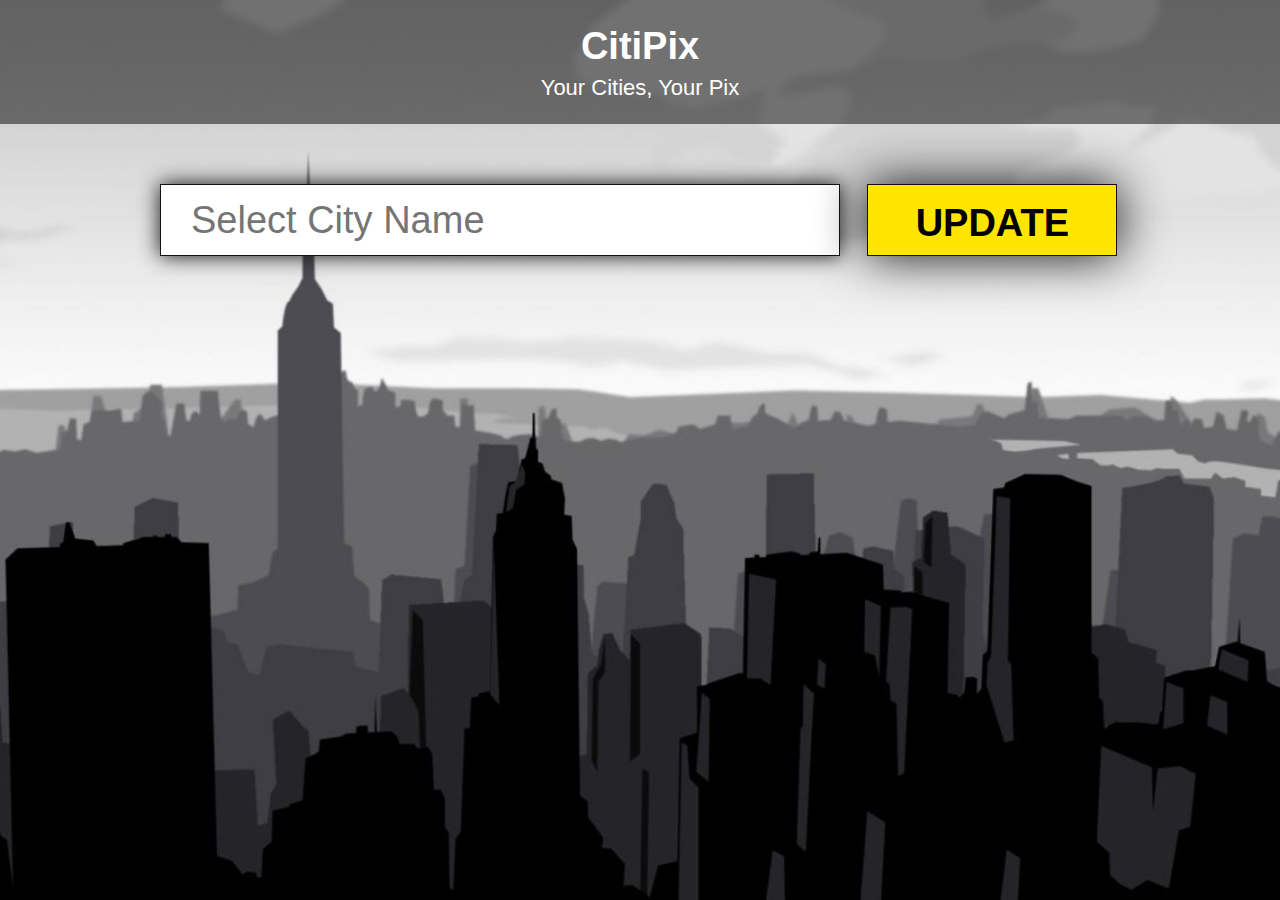
<file: CitiPix/starter_code/index.html>
<!DOCTYPE html>
<html lang="en">
<head>
  <meta charset="utf-8">
  <meta name="description" content="Your description goes here">
  <meta name="keywords" content="one, two, three">

<title>City Background</title>

<link rel="stylesheet" href="css/reset.css">
<link rel="stylesheet" href="css/style.css">
  <script
  src="https://code.jquery.com/jquery-3.2.1.min.js"
  integrity="sha256-hwg4gsxgFZhOsEEamdOYGBf13FyQuiTwlAQgxVSNgt4="
  crossorigin="anonymous">
  </script>
  <script src="js/index.js"></script>
</head>
<body>
<header>
<div class="title">
<h1>CitiPix</h1>
<p>Your Cities, Your Pix</p>
</div>
</header>
<div class="container">
<form id="submit-form">
<input type="text" id="city-type" placeholder="Select City Name">
<input type="submit" value="Update" id="submit-btn">
</form>
</div>

</body>
</html>
</file>
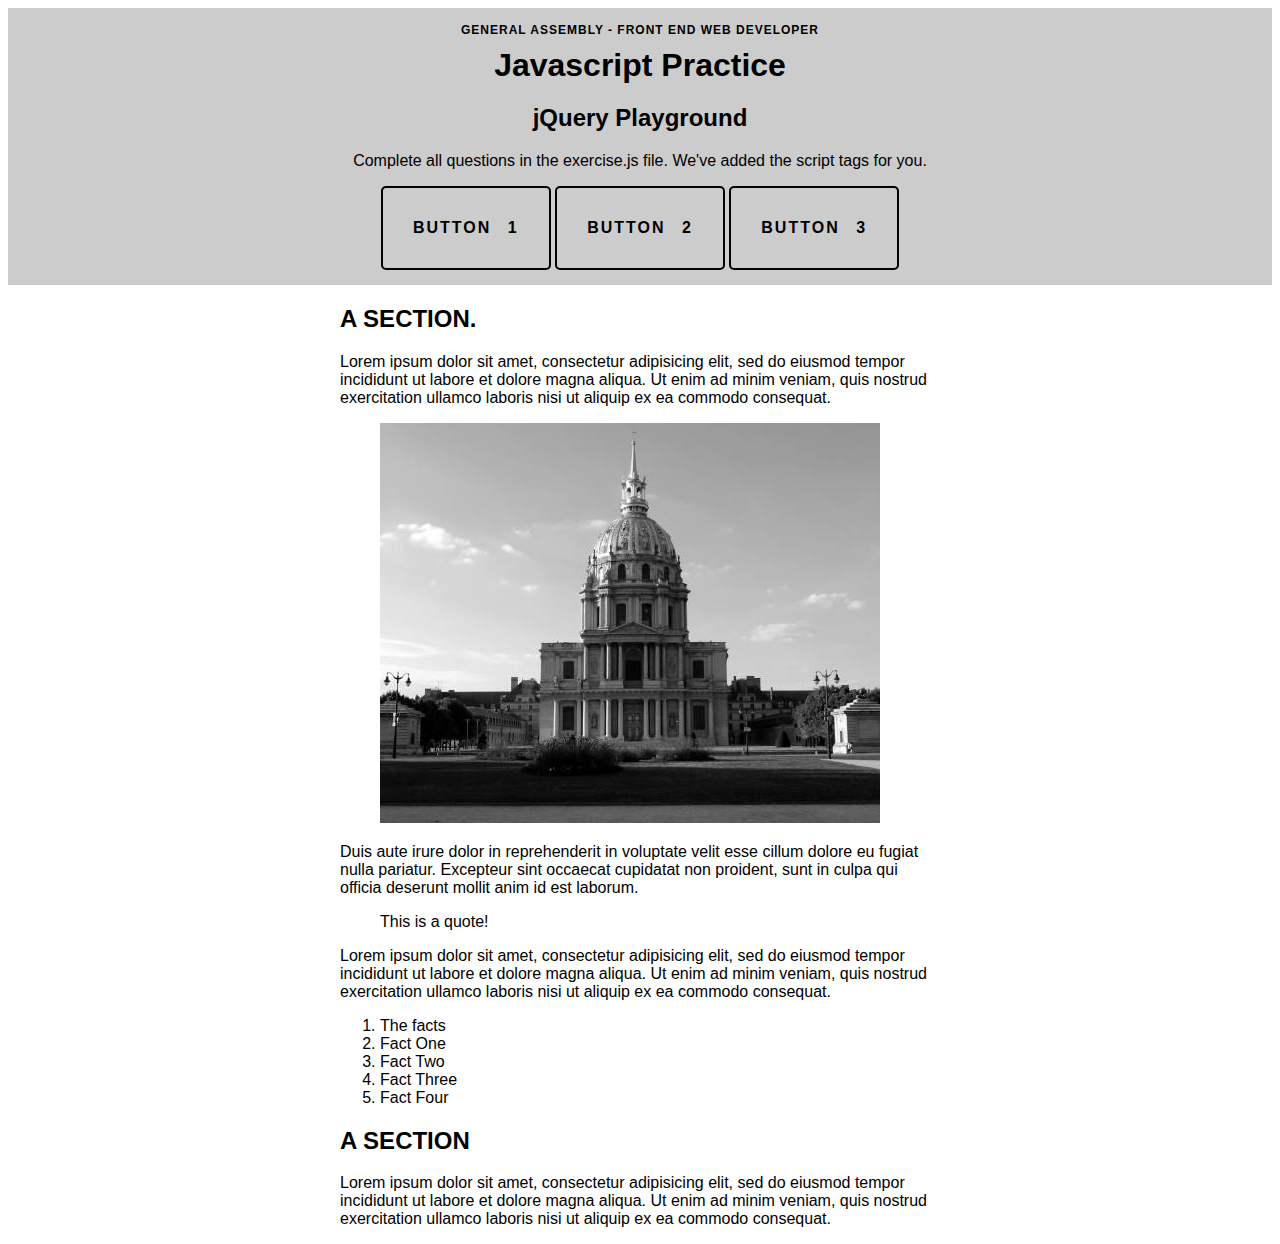
<file: relaxrjs/jquery_dom_selector_practice/index.html>
<!doctype html>

<html>
  <head>
    <link rel="stylesheet" href="css/style.css" />
  </head>
  <body>
    
      <header role="banner">
        <h3>General Assembly - Front End Web Developer</h3>
        <h1>Javascript Practice</h1>
        <h2>jQuery Playground</h2>
        <p>
          Complete  all questions in the exercise.js file. We've added the script tags for you.
        </p>
        <div class="actions" id="button1">
          <p>Button 1</p>
        </div>

        <div class="actions" id="button2">
          <p>Button 2</p>
        </div>

        <div class="actions" id="button3">
          <p>Button 3</p>
        </div>
      </header>

      <div class="wrapper">
      <h2>A SECTION. </h2>

      <p> Lorem ipsum dolor sit amet, consectetur adipisicing elit, sed do eiusmod tempor incididunt ut labore et dolore magna aliqua. Ut enim ad minim veniam, quis nostrud exercitation ullamco laboris nisi ut aliquip ex ea commodo consequat.</p>

      <figure>
        <img class="city" src="img/city.jpeg" width="500" height="400" />
      </figure>

      <p>Duis aute irure dolor in reprehenderit in voluptate velit esse cillum dolore eu fugiat nulla pariatur. Excepteur sint occaecat cupidatat non proident, sunt in culpa qui officia deserunt mollit anim id est laborum.
      </p>

      <blockquote>
        This is a quote!
      </blockquote>

      <p>
        Lorem ipsum dolor sit amet, consectetur adipisicing elit, sed do eiusmod tempor incididunt ut labore et dolore magna aliqua. Ut enim ad minim veniam, quis nostrud exercitation ullamco laboris nisi ut aliquip ex ea commodo consequat. 
      </p>

      <ol>
        <li class="title">The facts</li>
        <li>Fact One</li>
        <li>Fact Two</li>
        <li class="falseFact">Fact Three</li>
        <li class="falseFact">Fact Four</li>
      </ol>

      <h2>A SECTION</h2>

      <p>
        Lorem ipsum dolor sit amet, consectetur adipisicing elit, sed do eiusmod tempor incididunt ut labore et dolore magna aliqua. Ut enim ad minim veniam, quis nostrud exercitation ullamco laboris nisi ut aliquip ex ea commodo consequat. 
      </p>
    </div>
    
    <!-- Scripts -->
    <script src="js/jquery.js"></script> <!-- linking to jQuery file -->
    <script src="js/exercise.js"></script> <!-- linking to exercise file -->
    <!-- End Scripts -->
  </body>
</html>
</file>
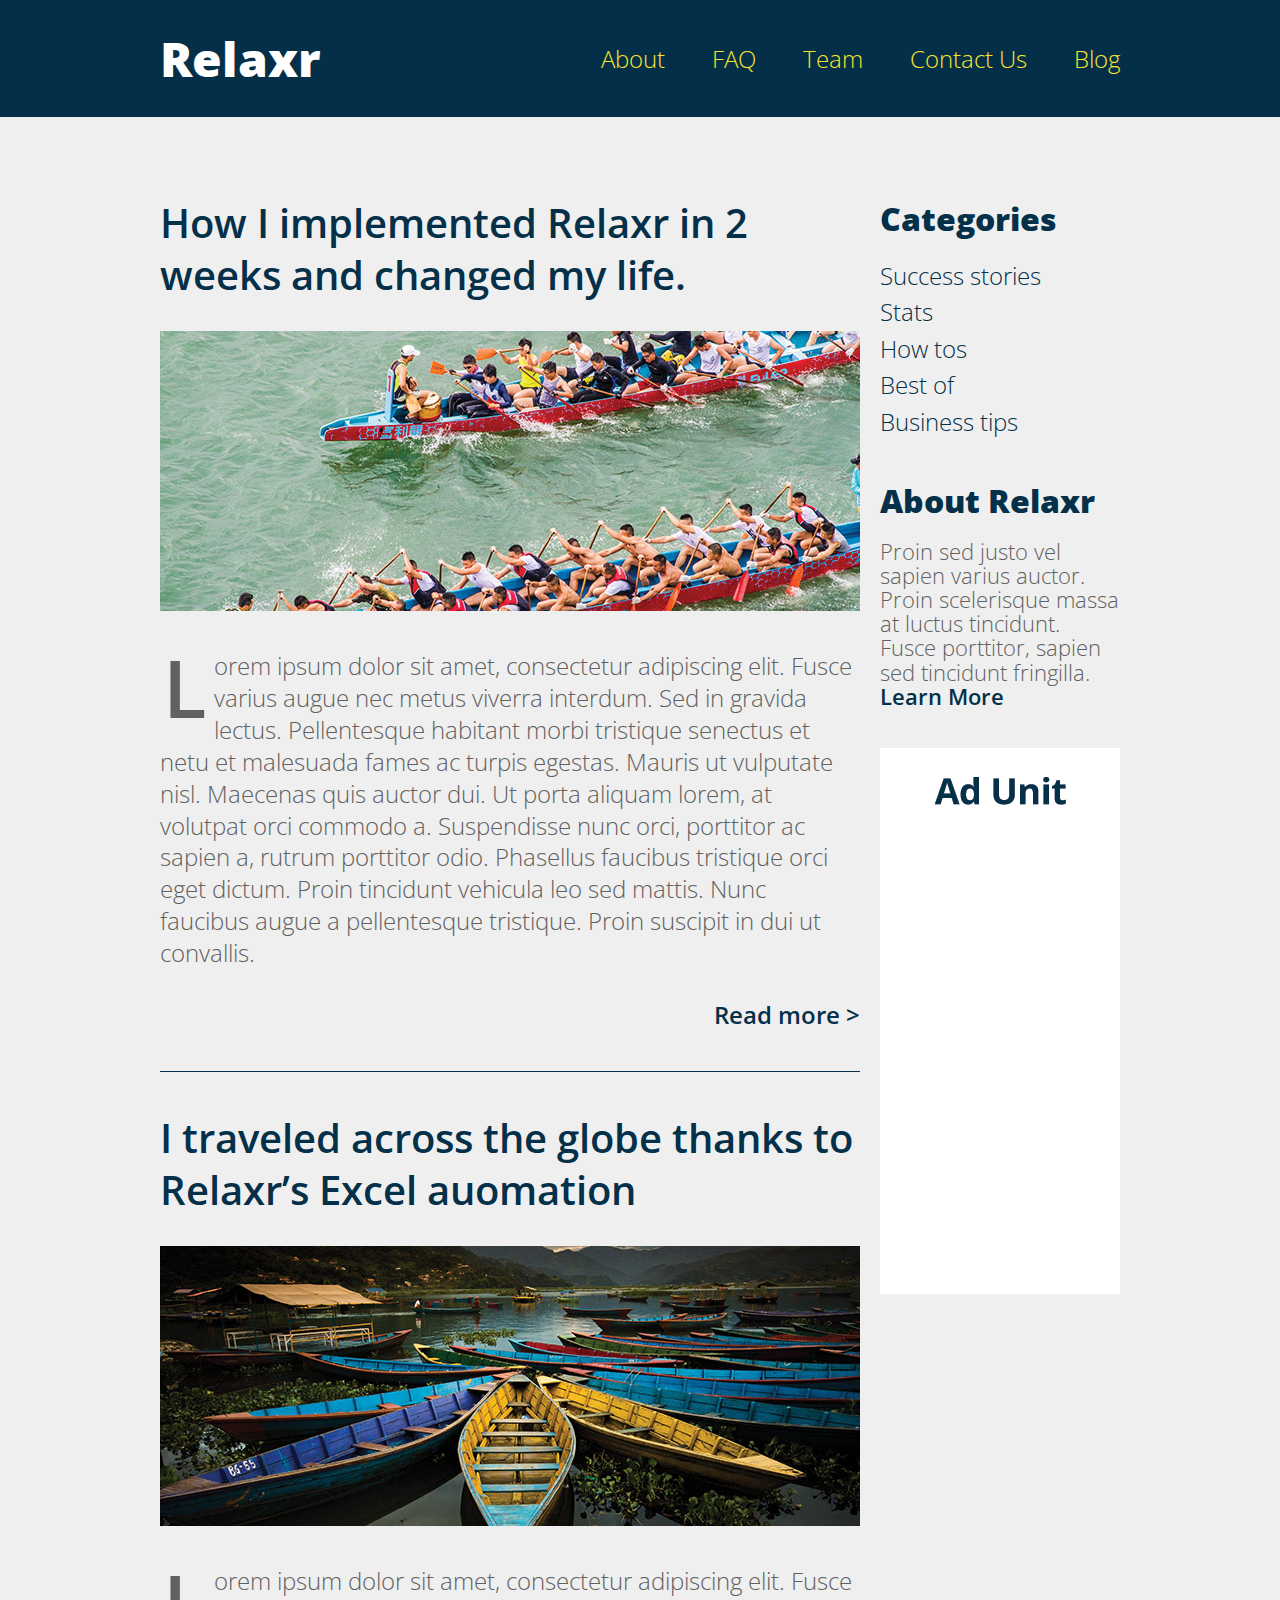
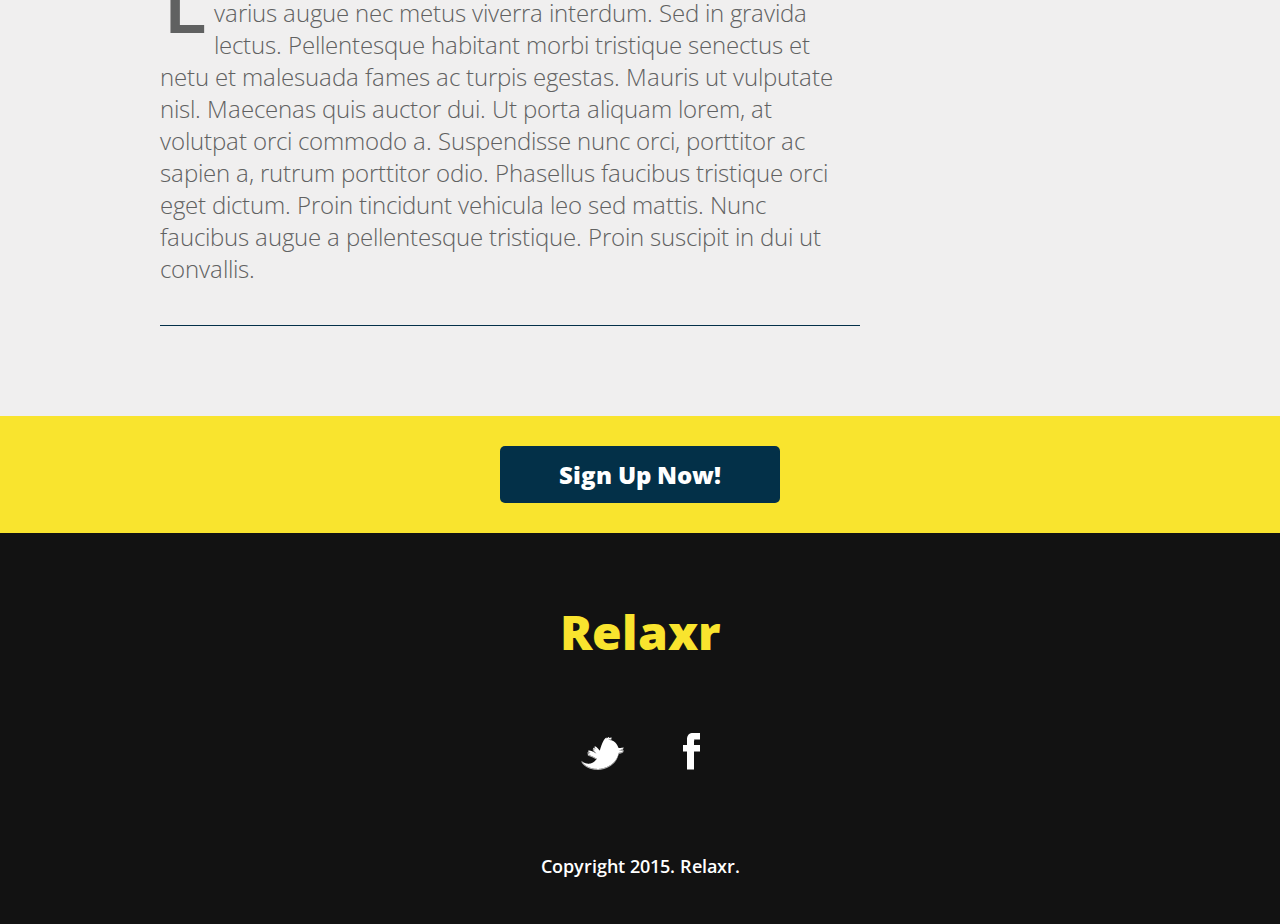
<file: relaxrjs/starter_code/index.html>
<!DOCTYPE html>
<html lang="en">
	<head>
    	<meta charset="utf-8">
    	<meta name="description" content="The perfect personal assistant. Relaxr does your job for you so you can enjoy life as it is meant to be.">
		<title>Weather Background</title>
		<link href='http://fonts.googleapis.com/css?family=Open+Sans:300italic,300,600,800' rel='stylesheet' type='text/css'>
		<link rel="stylesheet" href="css/reset.css">
		<link rel="stylesheet" href="css/style.css">
	<script
      src="https://code.jquery.com/jquery-3.2.1.slim.min.js"
      integrity="sha256-k2WSCIexGzOj3Euiig+TlR8gA0EmPjuc79OEeY5L45g="
      crossorigin="anonymous">
    </script>
        <script src="js/index.js"></script>
	</head>
	<body>
		<header>
			<div class="container">
				<h1 class="logo">Relaxr</h1>
				<nav>
					<ul>
						<li><a href="#">About</a></li>
						<li><a href="#">FAQ</a></li>
						<li><a href="#">Team</a></li>
						<li><a href="#">Contact Us</a></li>
						<li><a href="#">Blog</a></li>
					</ul>
				</nav>
			</div>
		</header>	
		<section id="main">
			<div class="container">
				<section id="posts">
					<article class="post">
						<h2><a href="#">How I implemented Relaxr in 2 weeks and changed my life.</a></h2>
						<img src="images/blog_photo1.jpg" alt="Crew Meet">
						<p>Lorem ipsum dolor sit amet, consectetur adipiscing elit. Fusce varius augue nec metus viverra interdum. Sed in gravida lectus. Pellentesque habitant morbi tristique senectus et netu et malesuada fames ac turpis egestas. Mauris ut vulputate nisl.  Maecenas quis auctor dui. Ut porta aliquam lorem, at volutpat orci commodo a. Suspendisse nunc orci, porttitor ac sapien a, rutrum porttitor odio. Phasellus faucibus tristique orci eget dictum. Proin tincidunt vehicula leo sed mattis. Nunc faucibus augue a pellentesque tristique. Proin suscipit in dui ut convallis.</p>

						<p class="readmore"><a href="#">Read more &gt;</a></p>
						<p class="hide" id="show-this-on-click">Maecenas quis auctor dui. Ut porta aliquam lorem, at volutpat orci commodo a. Suspendisse nunc orci, porttitor ac sapien a, rutrum porttitor odio. Phasellus faucibus tristique orci eget dictum. Proin tincidunt vehicula leo sed mattis. Nunc faucibus augue a pellentesque tristique. Proin suscipit in dui ut convallis.</p>
						<p class="readless hide"><a href="#">Read less &gt;</a></p>
					</article>
					<article class="post">
						<h2><a href="#">I traveled across the globe thanks to Relaxr’s Excel auomation</a></h2>
						<img src="images/blog_photo2.jpg" alt="Canoes">
						<p>Lorem ipsum dolor sit amet, consectetur adipiscing elit. Fusce varius augue nec metus viverra interdum. Sed in gravida lectus. Pellentesque habitant morbi tristique senectus et netu et malesuada fames ac turpis egestas. Mauris ut vulputate nisl.  Maecenas quis auctor dui. Ut porta aliquam lorem, at volutpat orci commodo a. Suspendisse nunc orci, porttitor ac sapien a, rutrum porttitor odio. Phasellus faucibus tristique orci eget dictum. Proin tincidunt vehicula leo sed mattis. Nunc faucibus augue a pellentesque tristique. Proin suscipit in dui ut convallis.</p>

					</article>
				</section><!--
			--><aside id="sidebar">
					<h3>Categories</h3>
					<ul>
						<li><a href="#">Success stories</a></li>
						<li><a href="#">Stats</a></li>
						<li><a href="#">How tos</a></li>
						<li><a href="#">Best of</a></li>
						<li><a href="#">Business tips</a></li>
					</ul>
					<h3>About Relaxr</h3>
					<p>Proin sed justo vel sapien varius auctor. Proin scelerisque massa at luctus tincidunt. Fusce porttitor, sapien sed tincidunt fringilla.<br>
					<a href="#" class="learnmore">Learn More</a> <span class="hide" id="learnmoretext">Here is some more text about this fun thing!</p>
					<img src="images/ad-unit.png" alt="Ad Unit">
				</aside>
			</div>
		</section>

		<aside id="bottom-cta">
			<a class="button blue" href="#">Sign Up Now!</a>
		</aside>
		<footer>
			<h4 class="logo">Relaxr</h4>

			<ul>
				<li><a href="#"><img src="images/twitter.png" alt="Twitter logo"></a></li>
				<li><a href="#"><img src="images/facebook.png" alt="Facebook logo"></a></li>
			</ul>

			<p class="copyright">Copyright 2015. Relaxr.</p>
		</footer>
	</body>
</html>
</file>
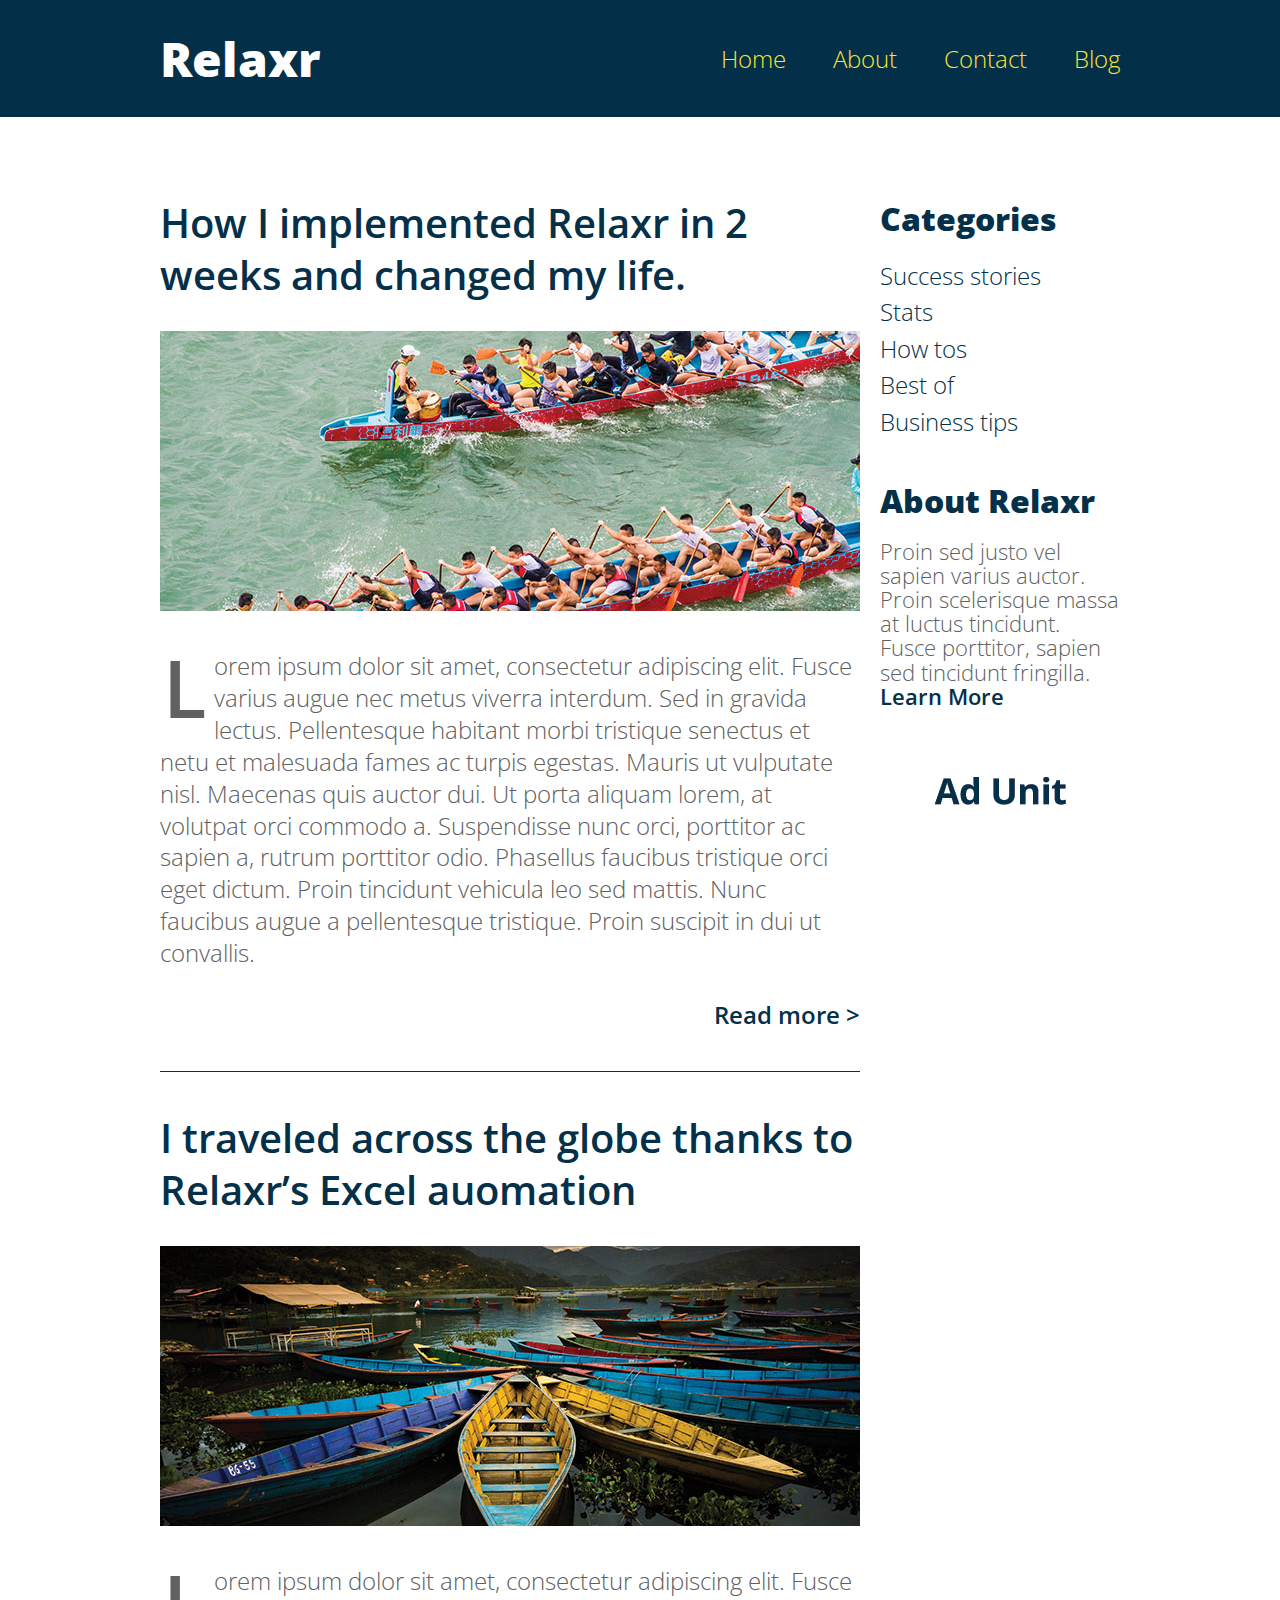
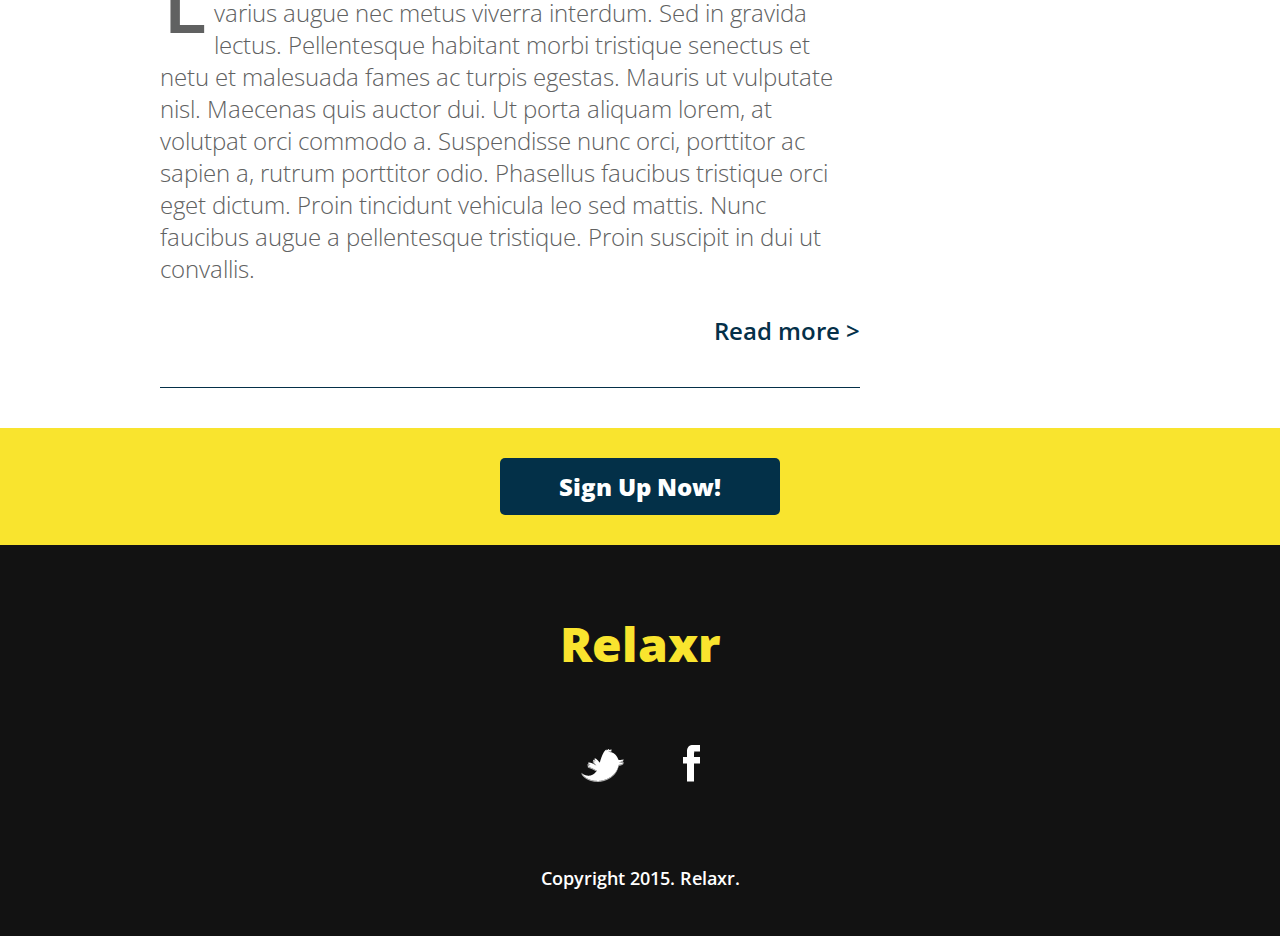
<file: Assignment/starter_code/blog.html>
<!DOCTYPE html>
<html lang="en">
	<head>
    	<meta charset="utf-8">
    	<meta name="description" content="The perfect personal assistant. Relaxr does your job for you so you can enjoy life as it is meant to be.">

		<title>Relaxr Blog</title>
		<link href='http://fonts.googleapis.com/css?family=Open+Sans:300italic,300,600,800' rel='stylesheet' type='text/css'>

		<!-- external CSS link -->
		<link rel="stylesheet" href="css/reset.css">
		<link rel="stylesheet" href="css/style.css">

	</head>
	<body>
		<header>
			<div class="container">
				<h1 class="logo">Relaxr</h1>
				<nav>
					<ul>
						<li><a href="index.html">Home</a></li>
						<li><a href="#">About</a></li>
						<li><a href="#">Contact</a></li>
						<li><a href="blog.html">Blog</a></li>
					</ul>
				</nav>
			</div>
		</header>
		<section id="main">
			<div class="container">
				<section id="posts">
					<article class="post">
						<h2><a href="#">How I implemented Relaxr in 2 weeks and changed my life.</a></h2>
						<img src="images/blog_photo1.jpg" alt="Crew Meet">
						<p>Lorem ipsum dolor sit amet, consectetur adipiscing elit. Fusce varius augue nec metus viverra interdum. Sed in gravida lectus. Pellentesque habitant morbi tristique senectus et netu et malesuada fames ac turpis egestas. Mauris ut vulputate nisl.  Maecenas quis auctor dui. Ut porta aliquam lorem, at volutpat orci commodo a. Suspendisse nunc orci, porttitor ac sapien a, rutrum porttitor odio. Phasellus faucibus tristique orci eget dictum. Proin tincidunt vehicula leo sed mattis. Nunc faucibus augue a pellentesque tristique. Proin suscipit in dui ut convallis.</p>

						<p class="readmore"><a href="#">Read more &gt;</a></p>
					</article>
					<article class="post">
						<h2><a href="#">I traveled across the globe thanks to Relaxr’s Excel auomation</a></h2>
						<img src="images/blog_photo2.jpg" alt="Canoes">
						<p>Lorem ipsum dolor sit amet, consectetur adipiscing elit. Fusce varius augue nec metus viverra interdum. Sed in gravida lectus. Pellentesque habitant morbi tristique senectus et netu et malesuada fames ac turpis egestas. Mauris ut vulputate nisl.  Maecenas quis auctor dui. Ut porta aliquam lorem, at volutpat orci commodo a. Suspendisse nunc orci, porttitor ac sapien a, rutrum porttitor odio. Phasellus faucibus tristique orci eget dictum. Proin tincidunt vehicula leo sed mattis. Nunc faucibus augue a pellentesque tristique. Proin suscipit in dui ut convallis.</p>

						<p class="readmore"><a href="#">Read more &gt;</a></p>
					</article>
				</section><!--
			--><aside id="sidebar">
					<h3>Categories</h3>
					<ul>
						<li><a href="#">Success stories</a></li>
						<li><a href="#">Stats</a></li>
						<li><a href="#">How tos</a></li>
						<li><a href="#">Best of</a></li>
						<li><a href="#">Business tips</a></li>
					</ul>
					<h3>About Relaxr</h3>
					<p>Proin sed justo vel sapien varius auctor. Proin scelerisque massa at luctus tincidunt. Fusce porttitor, sapien sed tincidunt fringilla.<br>
					<a href="">Learn More</a></p>
					<img src="images/ad-unit.png" alt="Ad Unit">
				</aside>
			</div>
		</section>

		<aside id="bottom-cta">
			<a class="button blue" href="#">Sign Up Now!</a>
		</aside>
		<footer>
			<h4 class="logo">Relaxr</h4>

			<ul>
				<li><a href="#"><img src="images/twitter.png" alt="Twitter logo"></a></li>
				<li><a href="#"><img src="images/facebook.png" alt="Facebook logo"></a></li>
			</ul>

			<p class="copyright">Copyright 2015. Relaxr.</p>
		</footer>
	</body>
</html>
</file>
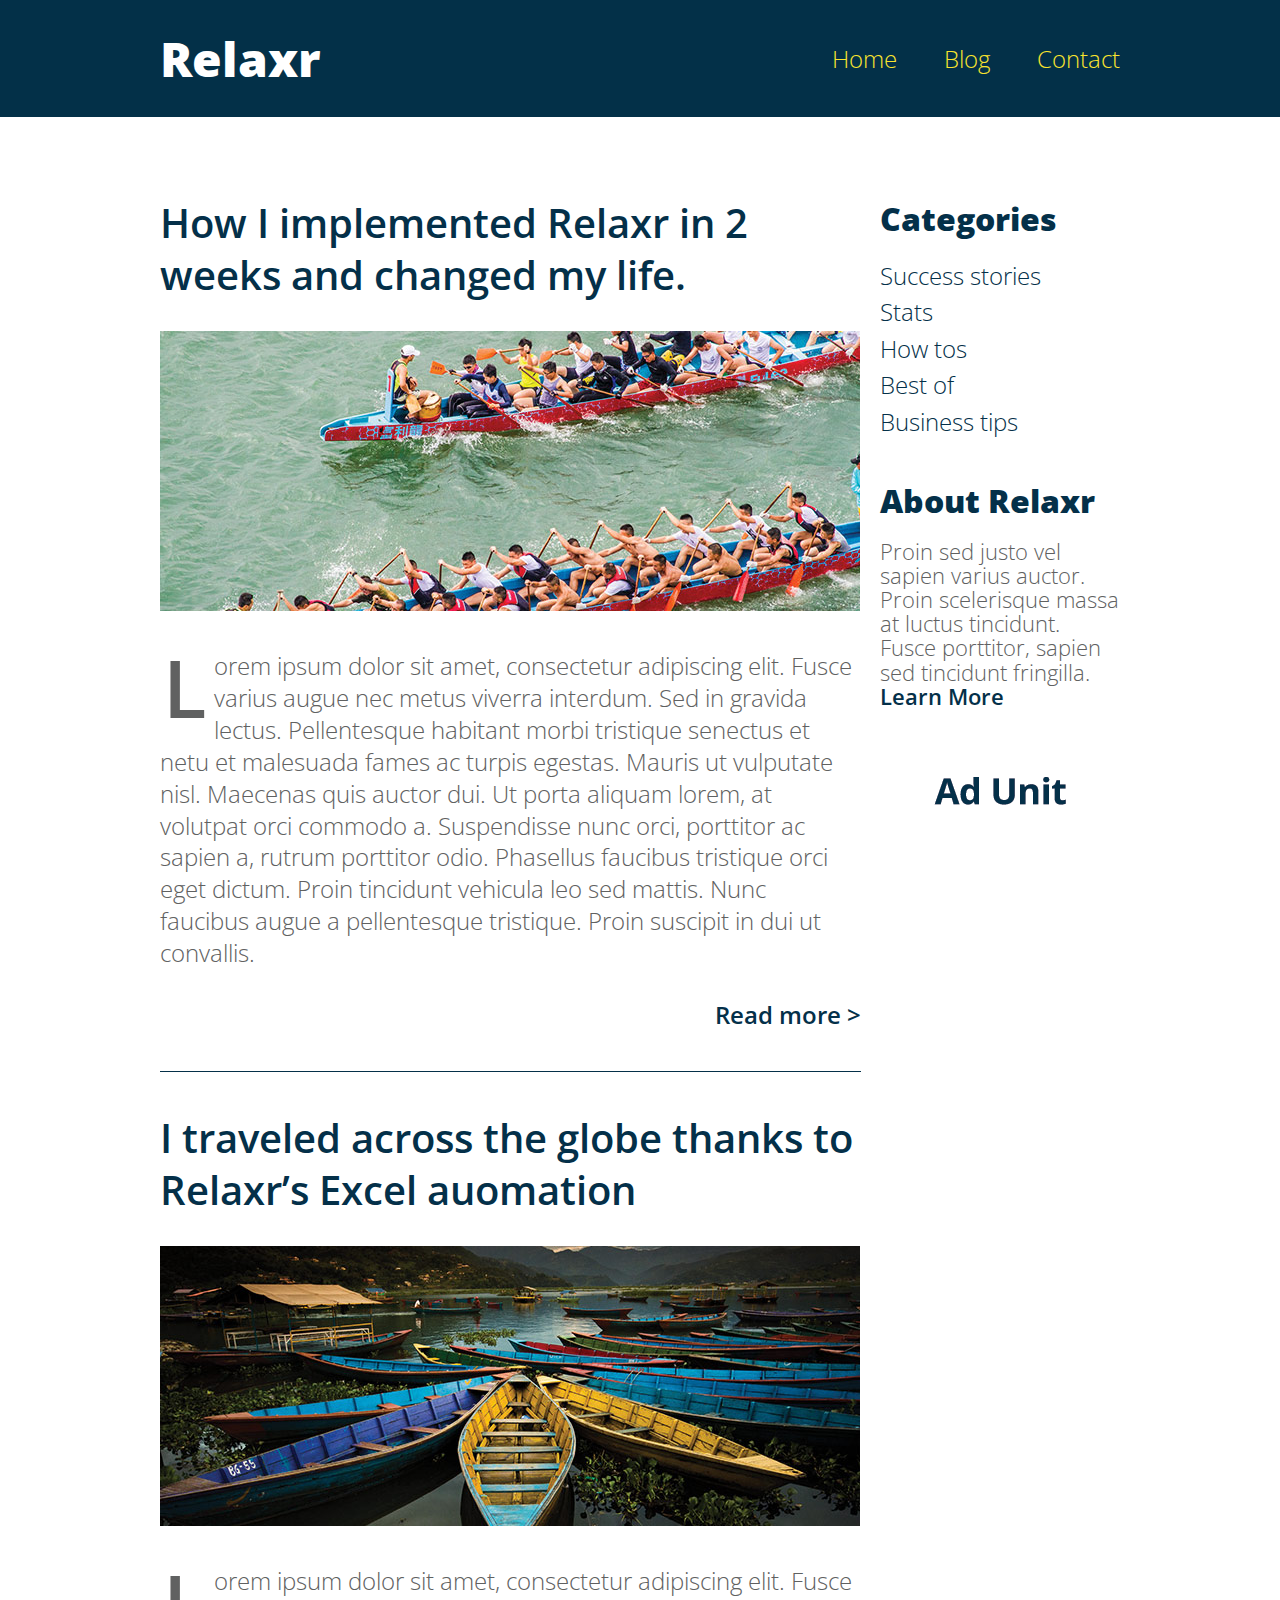
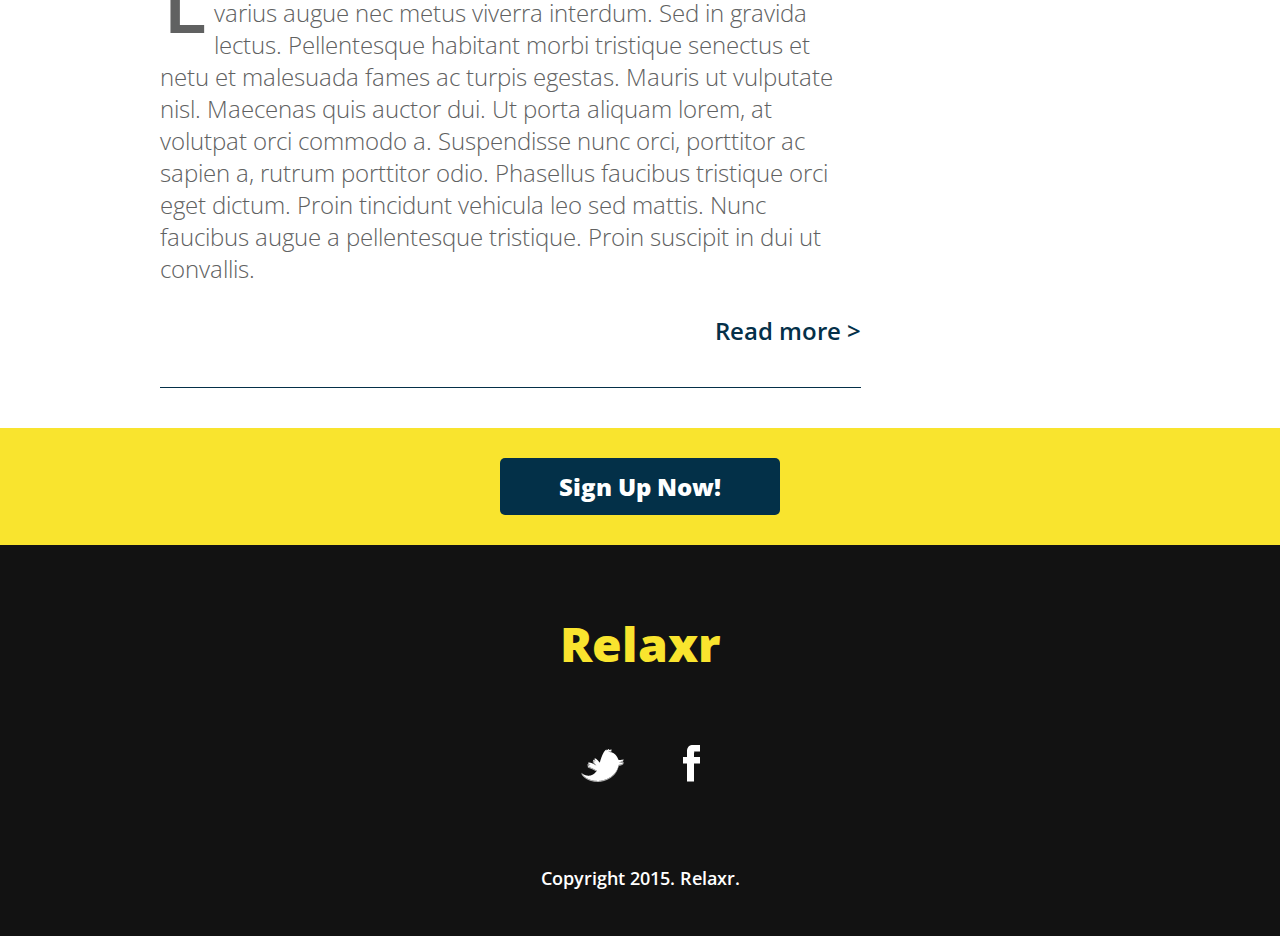
<file: Relaxr_ Forms Assignment/starter_code/blog.html>
<!DOCTYPE html>
<html lang="en">
	<head>
    	<meta charset="utf-8">
    	<meta name="description" content="The perfect personal assistant. Relaxr does your job for you so you can enjoy life as it is meant to be.">

		<title>Relaxr Blog</title>
		<link href='http://fonts.googleapis.com/css?family=Open+Sans:300italic,300,600,800' rel='stylesheet' type='text/css'>

		<!-- external CSS link -->
		<link rel="stylesheet" href="css/reset.css">
		<link rel="stylesheet" href="css/style.css">

	</head>
	<body>
		<header>
			<div class="container">
				<h1 class="logo">Relaxr</h1>
				<nav>
					<ul>
						<li><a href="index.html">Home</a></li>
						<li><a href="blog.html">Blog</a></li>
						<li><a href="contact.html">Contact</a></li>
					</ul>
				</nav>
			</div>
		</header>
		<section id="main">
			<div class="container">
				<section id="posts">
					<article class="post">
						<h2><a href="#">How I implemented Relaxr in 2 weeks and changed my life.</a></h2>
						<img src="images/blog_photo1.jpg" alt="Crew Meet">
						<p>Lorem ipsum dolor sit amet, consectetur adipiscing elit. Fusce varius augue nec metus viverra interdum. Sed in gravida lectus. Pellentesque habitant morbi tristique senectus et netu et malesuada fames ac turpis egestas. Mauris ut vulputate nisl.  Maecenas quis auctor dui. Ut porta aliquam lorem, at volutpat orci commodo a. Suspendisse nunc orci, porttitor ac sapien a, rutrum porttitor odio. Phasellus faucibus tristique orci eget dictum. Proin tincidunt vehicula leo sed mattis. Nunc faucibus augue a pellentesque tristique. Proin suscipit in dui ut convallis.</p>

						<p class="readmore"><a href="#">Read more &gt;</a></p>
					</article>
					<article class="post">
						<h2><a href="#">I traveled across the globe thanks to Relaxr’s Excel auomation</a></h2>
						<img src="images/blog_photo2.jpg" alt="Canoes">
						<p>Lorem ipsum dolor sit amet, consectetur adipiscing elit. Fusce varius augue nec metus viverra interdum. Sed in gravida lectus. Pellentesque habitant morbi tristique senectus et netu et malesuada fames ac turpis egestas. Mauris ut vulputate nisl.  Maecenas quis auctor dui. Ut porta aliquam lorem, at volutpat orci commodo a. Suspendisse nunc orci, porttitor ac sapien a, rutrum porttitor odio. Phasellus faucibus tristique orci eget dictum. Proin tincidunt vehicula leo sed mattis. Nunc faucibus augue a pellentesque tristique. Proin suscipit in dui ut convallis.</p>

						<p class="readmore"><a href="#">Read more &gt;</a></p>
					</article>
				</section><!--
			--><aside id="sidebar">
					<h3>Categories</h3>
					<ul>
						<li><a href="#">Success stories</a></li>
						<li><a href="#">Stats</a></li>
						<li><a href="#">How tos</a></li>
						<li><a href="#">Best of</a></li>
						<li><a href="#">Business tips</a></li>
					</ul>
					<h3>About Relaxr</h3>
					<p>Proin sed justo vel sapien varius auctor. Proin scelerisque massa at luctus tincidunt. Fusce porttitor, sapien sed tincidunt fringilla.<br>
					<a href="">Learn More</a></p>
					<img src="images/ad-unit.png" alt="Ad Unit">
				</aside>
			</div>
		</section>

		<aside id="bottom-cta">
			<a class="button blue" href="#">Sign Up Now!</a>
		</aside>
		<footer>
			<h4 class="logo">Relaxr</h4>

			<ul>
				<li><a href="#"><img src="images/twitter.png" alt="Twitter logo"></a></li>
				<li><a href="#"><img src="images/facebook.png" alt="Facebook logo"></a></li>
			</ul>

			<p class="copyright">Copyright 2015. Relaxr.</p>
		</footer>
	</body>
</html>
</file>
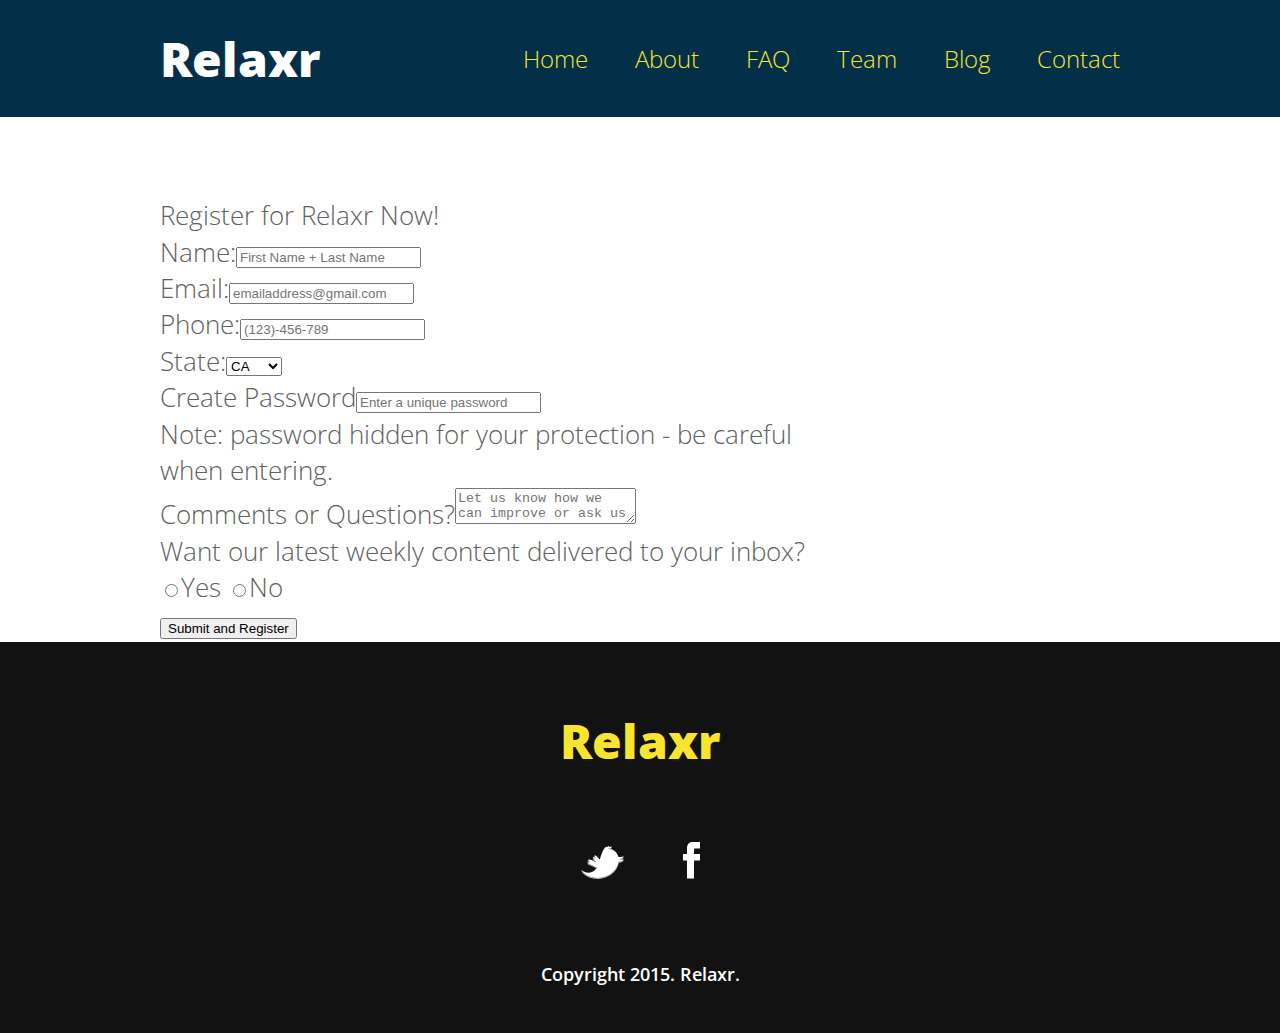
<file: Relaxr_ Forms Assignment/starter_code/register.html>
<!DOCTYPE html>
<html lang="en">
	<head>
    	<meta charset="utf-8">
    	<meta name="description" content="The perfect personal assistant. Relaxr does your job for you so you can enjoy life as it is meant to be.">

		<title>Relaxr Blog</title>
		<link href='http://fonts.googleapis.com/css?family=Open+Sans:300italic,300,600,800' rel='stylesheet' type='text/css'>

		<!-- external CSS link -->
		<link rel="stylesheet" href="css/reset.css">
		<link rel="stylesheet" href="css/style.css">

	</head>
	<body>
		<header>
			<div class="container">
				<h1 class="logo">Relaxr</h1>
				<nav>
					<ul>
						<li><a href="index.html">Home</a></li>
						<li><a href="#">About</a></li>
						<li><a href="#">FAQ</a></li>
						<li><a href="#">Team</a></li>
						<li><a href="#">Blog</a></li>
						<li><a href="register.html">Contact</a></li>
					</ul>
				</nav>
			</div>
		</header>
		<section id="main">
			<div class="container">
				<section id="contact">
					<h2>Register for Relaxr Now!</h2>
					<!-- <input type="submit" value="Register Now!"> -->
					<form action="#" method="post">
					<div class="form-action">
						<label>Name:</label><input type="text" value="" name="name" placeholder="First Name + Last Name">
					</div>
					<div class="form-action">
						<label>Email:</label><input type="email" value="" name="email" required name="email" placeholder="emailaddress@gmail.com">
					</div>
					<div class="form-action">
						<label>Phone:</label><input type="text" value="" name="phone" placeholder="(123)-456-789">
					</div>
					<div class="form-action">
						<label>State:</label><select id="state" name="state" placeholder="Choose State">
							<option>CA</option>
							<option>GA</option>
							<option>NY</option>
							<option>OR</option>
							<option>WA</option>
							<option>Other</option>
						</select>
					</div>
					<div class="form-action">
						<label>Create Password</label><input type="password" name="password" required="password" placeholder="Enter a unique password"><p><strong>Note:</strong> password hidden for your protection - be careful when entering.</p>
					</div>
					<div class="form-action">
						<label>Comments or Questions?</label><textarea name="messages" placeholder="Let us know how we can improve or ask us a question"></textarea>
					</div>
					<div class="form-action">
						<p>Want our latest weekly content delivered to your inbox?</p>
						<label class="radio"><input type="radio" name="subscription">Yes</label>
						<label class="radio"><input type="radio" name="subscription">No</label>
					</div>
					<div class="input-wrapper">
					<input type="submit" value="Submit and Register">
				</div>
				</section>
			</div>

			</form>
		</section>

		<footer>
			<h4 class="logo">Relaxr</h4>

			<ul>
				<li><a href="#"><img src="images/twitter.png" alt="Twitter logo"></a></li>
				<li><a href="#"><img src="images/facebook.png" alt="Facebook logo"></a></li>
			</ul>

			<p class="copyright">Copyright 2015. Relaxr.</p>
		</footer>
	</body>
</html>
</file>
<file: CitiPix/starter_code/css/style.css>
/*
Project Name: Blank Template
Client: Your Client
Author: Your Name
Developer @GA in NYC
*/


/******************************************
/* SETUP
/*******************************************/

/* Box Model Hack */
* {
     -moz-box-sizing: border-box; /* Firexfox */
     -webkit-box-sizing: border-box; /* Safari/Chrome/iOS/Android */
     box-sizing: border-box; /* IE */
}

/* Clear fix hack */
.clearfix:after {
     content: ".";
     display: block;
     clear: both;
     visibility: hidden;
     line-height: 0;
     height: 0;
}

.clear {
	clear: both;
}

.alignright {
	float: right;
	padding: 0 0 10px 10px; /* note the padding around a right floated image */
}

.alignleft {
	float: left;
	padding: 0 10px 10px 0; /* note the padding around a left floated image */
}

/******************************************
/* BASE STYLES
/*******************************************/

body {
  color: #000;
  font-size: 12px;
  line-height: 1.4;
  font-family: Helvetica, Arial, sans-serif;
  background: url(../images/citipix_skyline.jpg) no-repeat center center fixed;
  -webkit-background-size: cover;
  -moz-background-size: cover;
  -o-background-size: cover;
  background-size: cover;
}


/******************************************
/* LAYOUT
/*******************************************/

/* Center the container */
.container {
	width: 960px;
	margin: auto;
  padding-top: 5em;
}

header {
  background: rgba(0,0,0, .5);
  padding: 20px 0;
}

.title {
  text-align: center;
  color: #fff;
  font-size: 38px;
  font-weight: bold;
  font-family: helvetica, arial, sans-serif;
}

.title p {
  font-size: 22px;
  font-weight: normal
}

#city-type {
  color: #6b6b6c;
  font-size: 38px;
  background: #fff;
  border: 1px solid #111;
  padding: 0px 30px;
  display: inline-block;
  width: 680px;
  margin-right: 24px;
  font-family: helvetica, arial, sans-serif;
  height: 72px;
  line-height: 74px;
  vertical-align: middle;
  box-shadow: #111 0 0 20px;
}
#submit-btn {
  background: #ffe500;
  color: #000;
  font-size: 38px;
  font-weight: bold;
  text-transform: uppercase;
  border: 1px solid #111;
  text-align: center;
  display: inline-block;
  width: 250px;
  height: 72px;
  line-height: 74px;
  vertical-align: middle;
  box-shadow: #111 0 0 50px;
  font-family: helvetica, arial, sans-serif;
  cursor: pointer;
}
#submit-btn:hover {
  background: #fff600;
}

.nyc {
  background-image: url(../images/nyc.jpg)
}
.sf {
  background-image: url(../images/sf.jpg)
}
.la {
  background-image: url(../images/la.jpg)
}
.austin {
  background-image: url(../images/austin.jpg)
}
.sydney {
  background-image: url(../images/sydney.jpg)
}

/******************************************
/* ADDITIONAL STYLES
/*******************************************/
</file>
<file: relaxrjs/jquery_dom_selector_practice/css/style.css>
body {
  font-family: Helvetica, Arial, sans-serif;
}

header{
  background: rgba(204, 204, 204, 5);
  text-align: center;
  margin: auto;
  padding: 15px;
}

.actions{
  display: inline-block;
  border: 2px solid black;
  padding: 15px 30px;
  margin: auto;
  color: black;
  text-decoration: none;
  text-transform: uppercase;
  border-radius: 5px;
  letter-spacing: 2px;
  word-spacing: 10px;
  font-weight: bold;
  cursor: pointer;
}


.wrapper {
  width: 600px;
  margin: 0 auto;
}

h1, h3 {
  text-align: center;
}

h1 {
  margin: 10px 0;
}

h3 {
  margin: 0;
  text-transform: uppercase;
  font-size: 12px;
  letter-spacing: 1px;
}

dt {
  font-weight: bold;
}
</file>
<file: relaxrjs/starter_code/css/style.css>
/*
Project Name: Blank Template
Client: Your Client
Author: Your Name
Developer @GA in NYC
*/


/******************************************
/* SETUP
/*******************************************/

/* Box Model Hack */
* {
  -moz-box-sizing: border-box; /* Firexfox */
  -webkit-box-sizing: border-box; /* Safari/Chrome/iOS/Android */
  box-sizing: border-box; /* IE */
}

/* Clear fix hack */
.clearfix:after {
  content: ".";
  display: block;
  clear: both;
  visibility: hidden;
  line-height: 0;
  height: 0;
}

.clear {
  clear: both;
}

.alignright {
  float: right;
  padding: 0 0 10px 10px; /* note the padding around a right floated image */
}

.alignleft {
  float: left;
  padding: 0 10px 10px 0; /* note the padding around a left floated image */
}

/******************************************
/* BASE STYLES
/*******************************************/

body {
  color: #043049;
  font-size: 26px;
  line-height: 1.4;
  color: #606161;
  font-family: 'Open Sans', Helvetica, Arial, sans-serif;
  font-weight: 300;
  background: #f0efef;
}
a {
  text-decoration: none;
}


/******************************************
/* LAYOUT
/*******************************************/

/* Center the container */
.container {
  width: 960px;
  margin: 0 auto;
}

.logo {
  font-size: 48px;
  font-weight: 800;
}

header {
  background: #033048;
  padding: 25px 0;
  overflow: hidden;
}
header .logo {
  color: #fff;
  float: left;
}

header nav {
  float: right;
  margin-top: 15px;
}
header nav ul li {
  display: inline-block;
  margin: 0 0 0 40px;
  font-size: 24px;
}
header nav ul li a {
  color: #f9e42e;
}
#main {
  margin-top: 80px;
}
#posts {
  width: 700px;
  display: inline-block;
  margin-right: 20px;
  vertical-align: top;
}
#sidebar {
  width: 240px;
  display: inline-block;
  vertical-align: top;
}
.post {
  border-bottom: 1px solid #043049;
  padding-bottom: 40px;
  margin-bottom: 40px;
}
h2 {
  font-weight: 600;
  font-size: 40px;
  line-height: 1.3;
  margin-bottom: 30px;
}
h2 a {
  color: #043049;
}

.post img {
  margin-bottom: 30px;
}
.post p {
  font-size: 24px;
  line-height: 1.333;
  color: #606161;
}
.post p:first-of-type:first-letter {
  float: left;
  font-size: 80px;
  line-height: 65px;
  padding-top: 4px;
  padding-right: 8px;
  padding-left: 3px;
  font-weight: 600;
}
.readmore, .readless {
  text-align: right;
  margin-top: 30px;
}
.readmore a, .readless a {
  color: #043049;
  font-weight: 600;
}

.button {
  border-radius: 5px;
  font-weight: 800;
  padding: 12px 0;
  width: 280px;
  font-size: 28px;
  text-align: center;
  display: block;
  margin: 0 auto;
}
.yellow {
  background: #f9e42e;
  color: #033048;
}
.blue {
  background: #033048;
  color: #fff;
  font-size: 24px;
}

#sidebar h3 {
  font-size: 32px;
  font-weight: 800;
  margin-bottom: 15px;
  color: #043049;
}
#sidebar ul {
  margin-bottom: 40px;
}
#sidebar ul li a {
  color: #043049;
  font-size: 24px;
}
#sidebar p {
  font-size: 22px;
  line-height: 1.1;
  margin-bottom: 40px;
}
#sidebar p a {
  color: #043049;
  font-weight: 600;
}

#bottom-cta {
  background: #f9e42e;
  padding: 30px;
  text-align: center;
  margin-top: 50px;
}

footer {
  background: #121212;
  padding: 65px 0 45px;
  text-align: center;
}
footer .logo {
  color: #f9e42e;
  margin-bottom: 68px;
}
footer ul li {
  display: inline-block;
  list-style: none;
  margin: 0 26px 75px;
}
footer p {
  font-size: 18px;
  color: #fff;
  font-weight: 600;
}
.hide {
  display: none;
}

/******************************************
/* ADDITIONAL STYLES
/*******************************************/
</file>
<file: Assignment/starter_code/css/style.css>
/*
Project Name: Blank Template
Client: Your Client
Author: Your Name
Developer @GA in NYC
*/


/******************************************
/* SETUP
/*******************************************/

/* Box Model Hack */
* {
  -moz-box-sizing: border-box; /* Firexfox */
  -webkit-box-sizing: border-box; /* Safari/Chrome/iOS/Android */
  box-sizing: border-box; /* IE */
}

/* Clear fix hack */
.clearfix:after {
  content: ".";
  display: block;
  clear: both;
  visibility: hidden;
  line-height: 0;
  height: 0;
}

.clear {
  clear: both;
}

.alignright {
  float: right;
  padding: 0 0 10px 10px; /* note the padding around a right floated image */
}

.alignleft {
  float: left;
  padding: 0 10px 10px 0; /* note the padding around a left floated image */
}

/******************************************
/* BASE STYLES
/*******************************************/

body {
  color: #f0efef;
  font-size: 26px;
  line-height: 1.4;
  color: #606161;
  font-family: 'Open Sans', Helvetica, Arial, sans-serif;
  font-weight: 300;
}
a {
  text-decoration: none;
}


/******************************************
/* LAYOUT
/*******************************************/

/* Center the container */
.container {
  width: 960px;
  margin: 0 auto;
}

#nav_icon {
  display: none;
}


.logo {
  font-size: 48px;
  font-weight: 800;
}

header {
  background: #033048;
  padding: 25px 0;
  overflow: hidden;
}
header .logo {
  color: #fff;
  float: left;
}

header nav {
  float: right;
  margin-top: 15px;
}
header nav ul li {
  display: inline-block;
  margin: 0 0 0 40px;
  font-size: 24px;
}
header nav ul li a {
  color: #f9e42e;
}

#hero {
  height: 700px;
  background: url(../images/header_bg.jpg) no-repeat top center #131e27;
  padding-top: 32px;
}

#hero .logo {
  color: #fff;
}
#hero h2 {
  font-size: 48px;
  text-align: center;
  color: #fff;
  margin: 120px 0 90px;
  font-weight: 600;
}
.button {
  border-radius: 5px;
  font-weight: 800;
  padding: 12px 0;
  width: 280px;
  font-size: 28px;
  text-align: center;
  display: block;
  margin: 0 auto;
}
.yellow {
  background: #f9e42e;
  color: #033048;
}
.blue {
  background: #033048;
  color: #fff;
  font-size: 24px;
}
#benefits {
  padding: 100px 0 80px;
}
h3 {
  color: #033048;
  font-size: 40px;
  font-weight: 600;
  margin-bottom: 40px;
}
#benefits p, #benefits ul {
  width: 600px;
}
#benefits ul {
  list-style: disc;
  margin: 30px 0 0 80px;
}
#testimonial {
  background: url(../images/testimonial_bg.jpg) no-repeat top center #071324;
  padding: 70px 0 70px;
  color: #fff;
}
blockquote {
  font-size: 36px;
  font-weight: 300;
  font-style: italic;
  text-align: center;
  width: 580px;
  margin: 0 auto;
}
blockquote span {
  font-weight: 600;
  display: block;
  font-style: normal;
}
#main {
  margin-top: 80px;
}

#blog_categories {
  display: none;
}

#posts {
  width: 700px;
  display: inline-block;
  margin-right: 20px;
  vertical-align: top;
}
#sidebar {
  width: 240px;
  display: inline-block;
  vertical-align: top;
}
.post {
  border-bottom: 1px solid #043049;
  padding-bottom: 40px;
  margin-bottom: 40px;
}
.post h2 {
  font-weight: 600;
  font-size: 40px;
  line-height: 1.3;
  margin-bottom: 30px;
}
.post h2 a {
  color: #043049;
}

.post img {
  margin-bottom: 30px;
}
.post p {
  font-size: 24px;
  line-height: 1.333;
  color: #606161;
}
.post p:first-of-type:first-letter {
  float: left;
  font-size: 80px;
  line-height: 65px;
  padding-top: 4px;
  padding-right: 8px;
  padding-left: 3px;
  font-weight: 600;
}
.readmore {
  text-align: right;
  margin-top: 30px;
}
.readmore a {
  color: #043049;
  font-weight: 600;
}

/*.button {
  border-radius: 5px;
  font-weight: 800;
  padding: 12px 0;
  width: 280px;
  font-size: 28px;
  text-align: center;
  display: block;
  margin: 0 auto;
}
.yellow {
  background: #f9e42e;
  color: #033048;
}
.blue {
  background: #033048;
  color: #fff;
  font-size: 24px;
}*/

#sidebar {
  float: right;
}

#sidebar h3 {
  font-size: 32px;
  font-weight: 800;
  margin-bottom: 15px;
  color: #043049;
}
#sidebar ul {
  margin-bottom: 40px;
}
#sidebar ul li a {
  color: #043049;
  font-size: 24px;
}
#sidebar p {
  font-size: 22px;
  line-height: 1.1;
  margin-bottom: 40px;
}
#sidebar p a {
  color: #043049;
  font-weight: 600;
}

#bottom-cta, #bottom-cta-index {
  background: #f9e42e;
  padding: 30px;
  text-align: center;
}

footer {
  background: #121212;
  padding: 65px 0 45px;
  text-align: center;
}
footer .logo {
  color: #f9e42e;
  margin-bottom: 68px;
}
footer ul li {
  display: inline-block;
  list-style: none;
  margin: 0 26px 75px;
}
footer p {
  font-size: 18px;
  color: #fff;
  font-weight: 600;
}




#slideout {
  background: #033048;
  color: #f9e42e;
  position: absolute;
  margin-left: -320px;
  width: 80px;
  height: 250px;
  z-index: 100;
  top: 0;
  padding-left: 5px;
  -webkit-transition-duration: 0.3s;
  -moz-transition-duration: 0.3s;
  -o-transition-duration: 0.3s;
  transition-duration: 0.3s;
}

#slideout p {
  font-size: 18px;
}


#slideout.on {
  margin-left: 0px;
  z-index: 100;
}





#slideout_blog {
  background: #033048;
  color: #f9e42e;
  position: absolute;
  margin-left: -320px;
  width: 80px;
  height: 100%;
  z-index: 100;
  top: 56px;
  padding-left: 5px;
  -webkit-transition-duration: 0.3s;
  -moz-transition-duration: 0.3s;
  -o-transition-duration: 0.3s;
  transition-duration: 0.3s;
}

#slideout_blog p {
  font-size: 18px;
}


#slideout_blog.on {
  margin-left: 0px;
  z-index: 100;
}




#slidedown {
  float: right;
  background: #033048;
  color: #f9e42e;
  position: absolute;
  margin-left: 100%;
  width: 150px;
  height: 200px;
  margin-top: -20px;
  z-index: 100;
  -webkit-transition-duration: 0.3s;
  -moz-transition-duration: 0.3s;
  -o-transition-duration: 0.3s;
  transition-duration: 0.3s;
}

#slidedown p {
  font-size: 18px;
  color: #fff;
  margin-left: 8px;
  padding-right: 20px;
  margin-bottom: 8px;
}

#slidedown.on {
  margin-top: -20px;
  margin-left: 80%;
  z-index: 100;
}

#blog_categories.on {
  font-weight: 600;
  text-decoration: underline;
}







@media(max-width: 768px) {


/*
//////////////////////////////////////
/////////////////////////////////////
/////////INDEX//////////////////////
///////////////////////////////////
//////////////////////////////////
*/


body {
  max-width: 100% !important;
  overflow-x: hidden;
}

.container {
  width: 100%;
  margin: 0 auto;
}

#nav_icon {
  display: inline;
  vertical-align: middle;
  float: left;
  width: 32px;
  height: 32px;
  margin: 7px 10px;
}

.logo {
  vertical-align: middle;
  font-size: 28px;
  font-weight: 800;
  text-align: center;
  margin-top: 3px;
}

header {
  background: #033048;
  padding: 5px 0;
}

header .logo {
  color: #fff;
  display: inline-block;
  text-align: center;
}

header nav {
  display: none;
}


#hero {
  height: 250px;
  background: url(../images/header_bg.jpg) no-repeat center #131e27;
  padding-top: 5px;
  position: relative;
  width: 100%;
  z-index: -100;
}



#hero h2 {
  font-size: 30px;
  position: relative;
  text-align: center;
  color: #fff;
  margin: 30px 0 30px;
  font-weight: 600;
  margin-left: 15%;
  margin-right: 15%;
}
.button {
  border-radius: 5px;
  font-weight: 800;
  padding: 10px 0;
  width: 180px;
  font-size: 24px;
  text-align: center;
  display: block;
  margin: 0 auto;
}
.yellow {
  background: #f9e42e;
  color: #033048;
}
.blue {
  background: #033048;
  color: #fff;
  font-size: 24px;
}

#benefits {
  padding: 10px 10px 40px;
  width: 100%;
}

h3 {
  color: #033048;
  font-size: 24px;
  font-weight: 600;
  margin-left: 5px;
  margin-bottom: 20px;
}

#benefits p, #benefits ul {
  font-size: 18px;
  max-width: 500px;
  padding-right: 20px;
}

#benefits p {
  margin-left: 20px;
  width: 95%;
}

#benefits ul {
  list-style: disc;
  margin: 10px 20px 0 40px;
  width: 95%;
}

#testimonial {
  width: 100%;
  background: url(../images/testimonial_bg.jpg) no-repeat top center #071324;
  padding: 30px 0 30px;
  color: #fff;
}
blockquote {
  font-size: 20px;
  font-weight: 300;
  font-style: italic;
  text-align: center;
  width: 100%;
  padding: 0 30px;
  margin: 0 auto;
}
blockquote span {
  margin-top: 5px;
  font-weight: 600;
  display: block;
  font-style: normal;
}


/*
//////////////////////////////////////
/////////////////////////////////////
//////////BLOG//////////////////////
///////////////////////////////////
//////////////////////////////////
*/

body {
  max-width: 100% !important;
  overflow-x: hidden;
}

#blog_categories {
  display: inline;
  float: right;
  margin-top: 12px;
  margin-right: 10px;
  color: #fff;
  font-size: 18px;
}

#main {
  margin-top: 20px;
}
#posts {
  max-width: 100%;
  display: inline-block;
  margin-right: 20px;
  vertical-align: top;
}

#sidebar {
  width: 240px;
  display: inline-block;
  vertical-align: top;
}
.post {
  border-bottom: 1px solid #043049;
  padding-bottom: 20px;
  margin-bottom: 20px;
}
.post h2 {
  font-weight: 600;
  font-size: 20px;
  width: 80%;
  margin-left: 20px;
  margin-bottom: 20px;
}
.post h2 a {
  color: #043049;
}

.post img {
  margin-bottom: 10px;
}
.post p {
  font-size: 16px;
  line-height: 1.333;
  color: #606161;
  margin: 0 20px 0 20px;
}
.post p:first-of-type:first-letter {
  float: left;
  font-size: 35px;
  line-height: 30px;
  padding-top: 2px;
  padding-right: 8px;
  padding-left: 3px;
  font-weight: 600;
}


#sidebar {
  width: 100%;
}

#sidebar h3 {
  text-align: center;
  font-size: 22px;
  font-weight: 800;
  color: #043049;
  margin-bottom: 5px;
}

#sidebar ul, #categories {
  display: none;
}


#sidebar p {
  font-size: 18px;
  line-height: 1.1;
  padding: 0px;
  margin: 0 20px 20px 20px;
  text-align: center;
}
#sidebar p a {
  color: #043049;
  font-weight: 600;
  text-align: center;

}

#ad_unit {
  display: none; 
}

#bottom-cta {
  margin-top: 120px;
}

#bottom-cta-index {
  margin-top: 0px;
}


/*
//////////////////////////////////////
/////////////////////////////////////
//////////FOOTER////////////////////
///////////////////////////////////
//////////////////////////////////
*/


#bottom-cta {
  background: #f9e42e;
  padding: 30px;
  text-align: center;
}

#bottom-cta a{
  font-size: 20px;
}

footer {
  background: #121212;
  padding: 20px 0 15px;
  text-align: center;
}
footer .logo {
  color: #f9e42e;
  margin-bottom: 20px;
}
footer ul li {
  display: inline-block;
  list-style: none;
  margin: 0 10px 25px;
}
footer p {
  font-size: 12px;
  color: #fff;
  font-weight: 600;
}


.morecontent span {
    display: none;
}
.morelink {
    display: block;
    text-align: right;
    color: #043049;
   font-weight: 600;
   margin-right: 20px;
}
</file>
<file: Relaxr_ Forms Assignment/starter_code/css/style.css>
/*
Project Name: Blank Template
Client: Your Client
Author: Your Name
Developer @GA in NYC
*/


/******************************************
/* SETUP
/*******************************************/

/* Box Model Hack */
* {
  -moz-box-sizing: border-box; /* Firexfox */
  -webkit-box-sizing: border-box; /* Safari/Chrome/iOS/Android */
  box-sizing: border-box; /* IE */
}

/* Clear fix hack */
.clearfix:after {
  content: ".";
  display: block;
  clear: both;
  visibility: hidden;
  line-height: 0;
  height: 0;
}

.clear {
  clear: both;
}

.alignright {
  float: right;
  padding: 0 0 10px 10px; /* note the padding around a right floated image */
}

.alignleft {
  float: left;
  padding: 0 10px 10px 0; /* note the padding around a left floated image */
}

/******************************************
/* BASE STYLES
/*******************************************/

body {
  color: #f0efef;
  font-size: 26px;
  line-height: 1.4;
  color: #606161;
  font-family: 'Open Sans', Helvetica, Arial, sans-serif;
  font-weight: 300;
}
a {
  text-decoration: none;
}


/******************************************
/* LAYOUT
/*******************************************/

/* Center the container */
.container {
  width: 100%;
  max-width: 960px;
  margin: 0 auto;
}
.logo {
  font-size: 48px;
  font-weight: 800;
}

header {
  background: #033048;
  padding: 25px 0;
  overflow: hidden;
}
header .logo {
  color: #fff;
  float: left;
}

header nav {
  float: right;
  margin-top: 15px;
}
header nav ul li {
  display: inline-block;
  margin: 0 0 0 40px;
  font-size: 24px;
}
header nav ul li a {
  color: #f9e42e;
}

#hero {
  height: 700px;
  background: url(../images/header_bg.jpg) no-repeat top center #131e27;
  padding-top: 32px;
}

#hero .logo {
  color: #fff;
}
#hero h2 {
  font-size: 48px;
  text-align: center;
  color: #fff;
  margin: 120px 0 90px;
  font-weight: 600;
}
.button {
  border-radius: 5px;
  font-weight: 800;
  padding: 12px 0;
  width: 280px;
  font-size: 28px;
  text-align: center;
  display: block;
  margin: 0 auto;
}
.yellow {
  background: #f9e42e;
  color: #033048;
}
.blue {
  background: #033048;
  color: #fff;
  font-size: 24px;
}
#benefits {
  padding: 100px 0 80px;
}
h3 {
  color: #033048;
  font-size: 40px;
  font-weight: 600;
  margin-bottom: 40px;
}
#benefits p, #benefits ul {
  width: 600px;
}
#benefits ul {
  list-style: disc;
  margin: 30px 0 0 80px;
}
#testimonial {
  background: url(../images/testimonial_bg.jpg) no-repeat top center #071324;
  padding: 70px 0 70px;
  color: #fff;
}
blockquote {
  font-size: 36px;
  font-weight: 300;
  font-style: italic;
  text-align: center;
  width: 75%;
  margin: 0 auto;
}
blockquote span {
  font-weight: 600;
  display: block;
  font-style: normal;
}
#main {
  margin-top: 80px;
}
#posts {
  width: 73%;
  display: inline-block;
  margin-right: 1.95%;
  vertical-align: top;
}
#sidebar {
  width: 25%;
  display: inline-block;
  vertical-align: top;
}
.post {
  border-bottom: 1px solid #043049;
  padding-bottom: 40px;
  margin-bottom: 40px;
}
.post h2 {
  font-weight: 600;
  font-size: 40px;
  line-height: 1.3;
  margin-bottom: 30px;
}
.post h2 a {
  color: #043049;
}

.post img {
  margin-bottom: 30px;
}
.post p {
  font-size: 24px;
  line-height: 1.333;
  color: #606161;
}
.post p:first-of-type:first-letter {
  float: left;
  font-size: 80px;
  line-height: 65px;
  padding-top: 4px;
  padding-right: 8px;
  padding-left: 3px;
  font-weight: 600;
}
.readmore {
  text-align: right;
  margin-top: 30px;
}
.readmore a {
  color: #043049;
  font-weight: 600;
}

/*.button {
  border-radius: 5px;
  font-weight: 800;
  padding: 12px 0;
  width: 280px;
  font-size: 28px;
  text-align: center;
  display: block;
  margin: 0 auto;
}
.yellow {
  background: #f9e42e;
  color: #033048;
}
.blue {
  background: #033048;
  color: #fff;
  font-size: 24px;
}*/

#sidebar h3 {
  font-size: 32px;
  font-weight: 800;
  margin-bottom: 15px;
  color: #043049;
}
#sidebar ul {
  margin-bottom: 40px;
}
#sidebar ul li a {
  color: #043049;
  font-size: 24px;
}
#sidebar p {
  font-size: 22px;
  line-height: 1.1;
  margin-bottom: 40px;
}
#sidebar p a {
  color: #043049;
  font-weight: 600;
}

#bottom-cta {
  background: #f9e42e;
  padding: 30px;
  text-align: center;
}

footer {
  background: #121212;
  padding: 65px 0 45px;
  text-align: center;
}
footer .logo {
  color: #f9e42e;
  margin-bottom: 68px;
}
footer ul li {
  display: inline-block;
  list-style: none;
  margin: 0 26px 75px;
}
footer p {
  font-size: 18px;
  color: #fff;
  font-weight: 600;
}
#contact {
  width: 70%;
}

@media only screen and (max-width: 768px) {
  body {
    font-size: 18px;
  }
  header {
    padding: 10px;
  }
  h3 {
    font-size: 30px;
  }
  .logo {
    font-size: 36px;
  }
  header nav ul li {
    margin: 0px 20px 0 0;
  }
  header nav ul li {
    font-size: 18px;
  }
  #hero {
    height: auto;
    padding: 30px 0 50px;
  }
  #hero h2 {
    font-size: 28px;
    margin: 40px 0 60px;
  }
  #benefits {
    padding: 30px 0;
  }
  #benefits p, #benefits ul {
    width: 82%;
    margin: 0 auto 20px;
  }
  blockquote {
    font-size: 20px;
    width: 90%;
  }
  #main {
    margin-top: 25px;
  }
  footer .logo, footer ul li {
    margin-bottom: 30px;
  }
  #posts, #sidebar {
    margin: 0 auto;
    width: 95%;
    display: block;
  }
  .post h2 {
    font-size: 24px;
  }
  .post p {
    font-size: 18px;
  }
  .post p:first-of-type:first-letter {
    float: none;
    font-size: 18px;
    line-height: 18px;
    padding: 0;
    font-weight: 300;
  }
  .post img {
    width: 100%;
    margin-bottom: 15px;
  }
  #sidebar h3 {
    font-size: 24px;
  }
  #sidebar ul li a, #sidebar p {
    font-size: 18px;
  }
  #sidebar img {
    display: none;
  }
}
</file>
